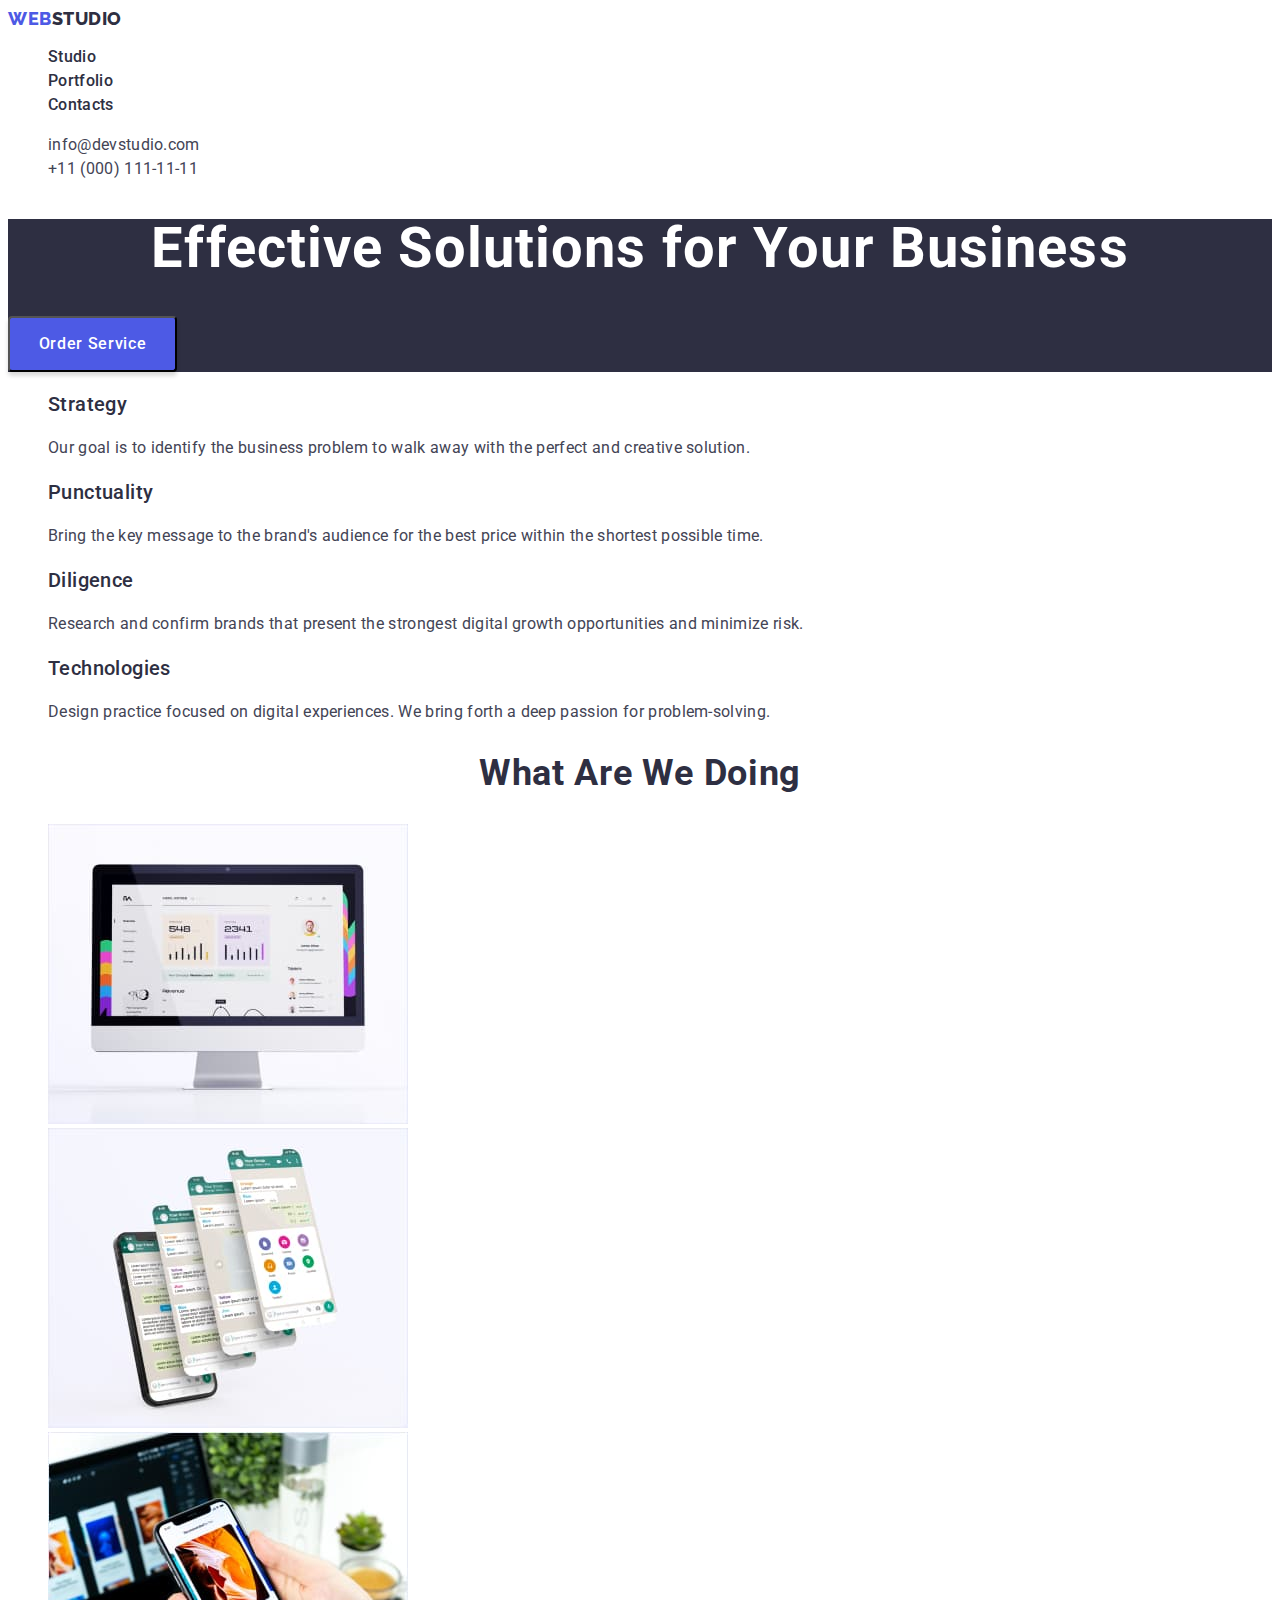
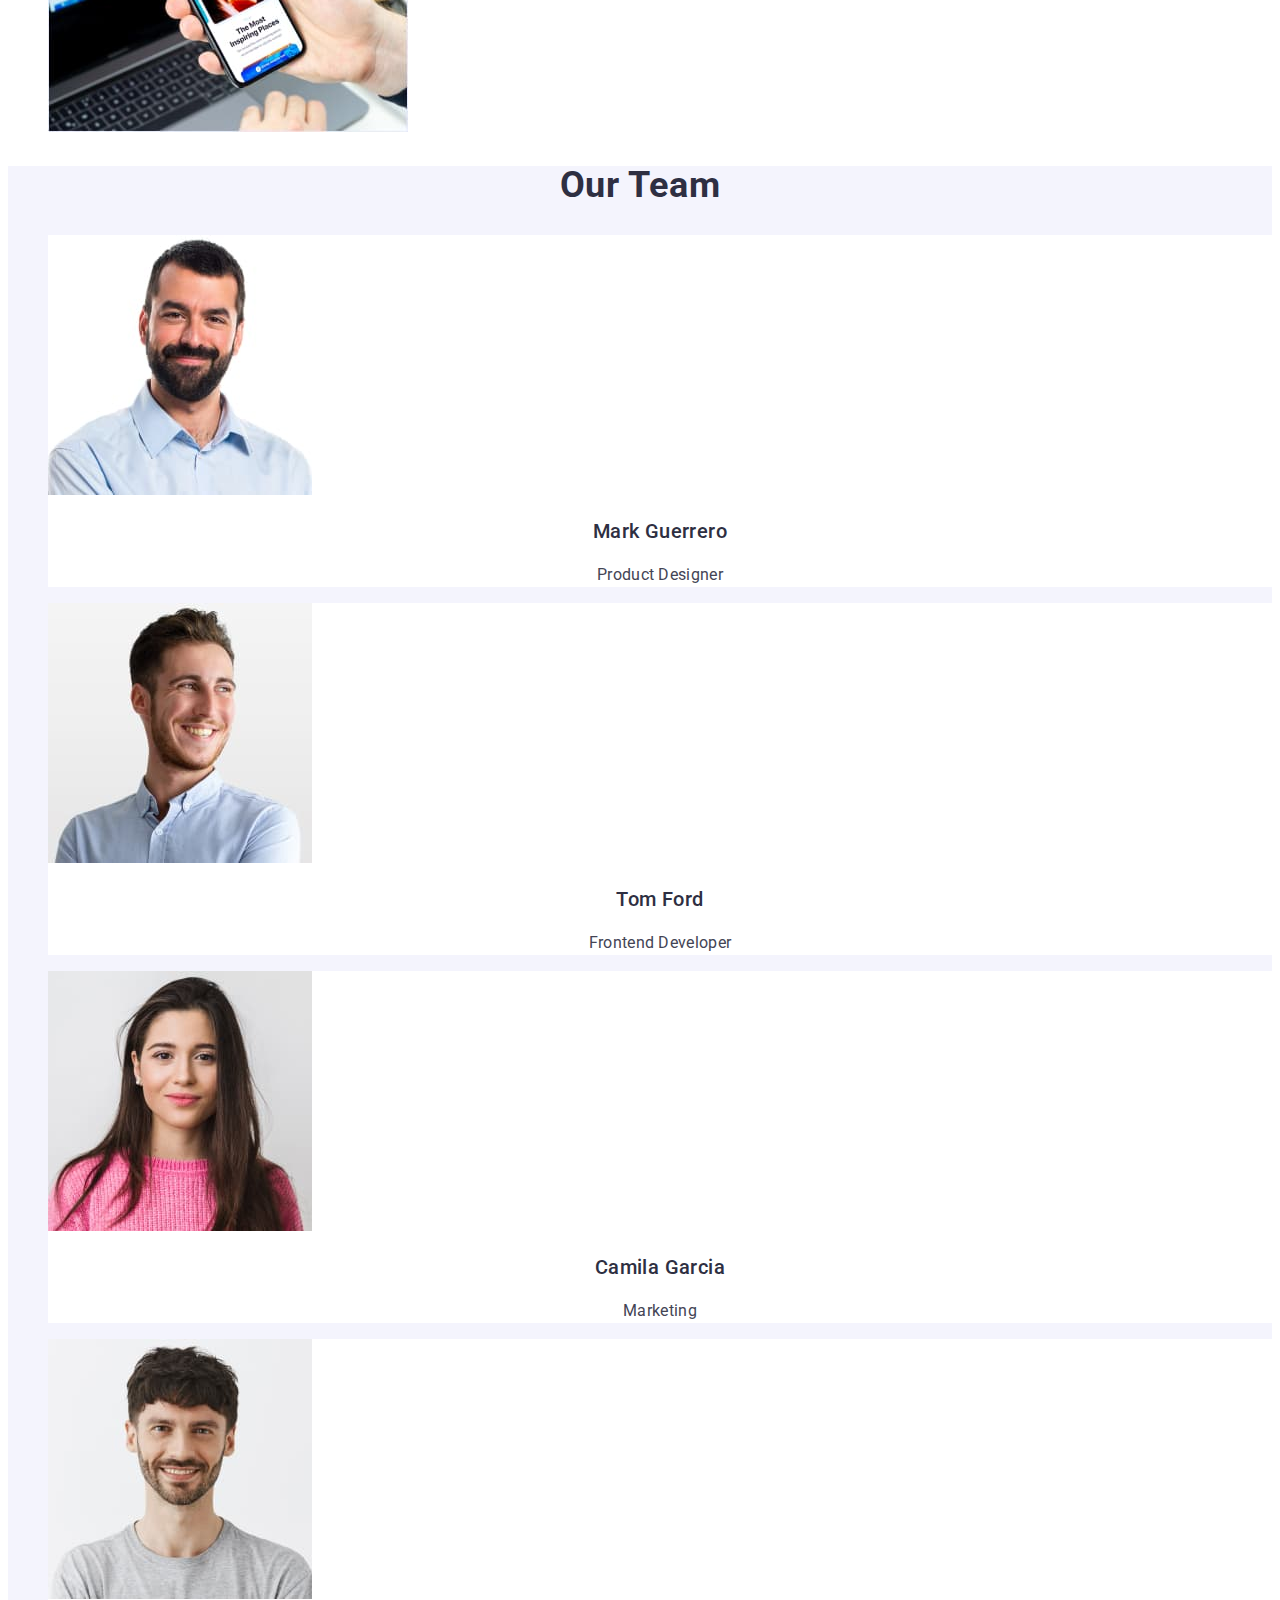
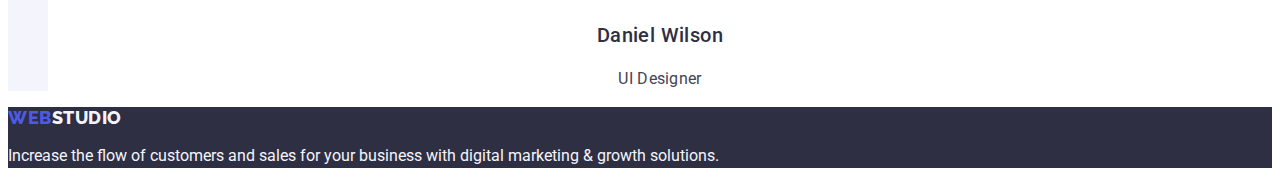
<file: index.html>
<!DOCTYPE html>
<html lang="en">
  <head>
    <meta charset="UTF-8" />
    <meta http-equiv="X-UA-Compatible" content="IE=edge" />
    <meta name="viewport" content="width=device-width, initial-scale=1.0" />
    <title>WebStudio</title>
    <link rel="preconnect" href="https://fonts.googleapis.com" />
    <link rel="preconnect" href="https://fonts.gstatic.com" crossorigin />
    <link rel="preconnect" href="https://fonts.googleapis.com" />
    <link rel="preconnect" href="https://fonts.gstatic.com" crossorigin />
    <link
      href="https://fonts.googleapis.com/css2?family=Raleway:wght@800&family=Roboto:wght@400;500;700&display=swap"
      rel="stylesheet"
    />
    <link rel="stylesheet" href="./css/styles.css" />
  </head>
  <body>
    <header>
      <nav>
        <a class="logo link" href="./index.html">
          Web<span class="logo-studio">Studio</span>
        </a>
        <ul class="list">
          <li><a class="nav-link link" href="./index.html">Studio</a></li>
          <li>
            <a class="nav-link link" href="./portfolio.html">Portfolio</a>
          </li>
          <li><a class="nav-link link" href="">Contacts</a></li>
        </ul>
      </nav>
      <address class="address">
        <ul class="list">
          <li>
            <a class="address-link link" href="mailto:info@devstudio.com"
              >info@devstudio.com</a
            >
          </li>
          <li>
            <a class="address-link link" href="tel:+110001111111"
              >+11 (000) 111-11-11</a
            >
          </li>
        </ul>
      </address>
    </header>
    <main>
      <section class="hero">
        <h1 class="hero-head">Effective Solutions for Your Business</h1>
        <button class="button" type="button">Order Service</button>
      </section>
      <section>
        <h2 class="strengths" hidden>Our strengths</h2>
        <!--Hide h2 in css-->
        <ul class="list">
          <li>
            <h3 class="strengths-head">Strategy</h3>
            <p class="strengths-text">
              Our goal is to identify the business problem to walk away with the
              perfect and creative solution.
            </p>
          </li>
          <li>
            <h3 class="strengths-head">Punctuality</h3>
            <p class="strengths-text">
              Bring the key message to the brand's audience for the best price
              within the shortest possible time.
            </p>
          </li>
          <li>
            <h3 class="strengths-head">Diligence</h3>
            <p class="strengths-text">
              Research and confirm brands that present the strongest digital
              growth opportunities and minimize risk.
            </p>
          </li>
          <li>
            <h3 class="strengths-head">Technologies</h3>
            <p class="strengths-text">
              Design practice focused on digital experiences. We bring forth a
              deep passion for problem-solving.
            </p>
          </li>
        </ul>
      </section>
      <section>
        <h2 class="doing-head">What are we doing</h2>
        <ul class="list">
          <li>
            <img src="./images/img1.jpg" alt="desktop" width="360" />
          </li>
          <li>
            <img src="./images/img2.jpg" alt="mobile support" width="360" />
          </li>
          <li>
            <img
              src="./images/img3.jpg"
              alt="synchronization between devices"
              width="360"
            />
          </li>
        </ul>
      </section>
      <section class="team">
        <h2 class="team-head">Our Team</h2>
        <ul class="list">
          <li class="team-list">
            <img src="./images/mark.jpg" alt="Mark Guerrero foto" width="264" />
            <h3 class="teammate">Mark Guerrero</h3>
            <p class="profession">Product Designer</p>
          </li>
          <li class="team-list">
            <img src="./images/tom.jpg" alt="Tom Ford foto" width="264" />
            <h3 class="teammate">Tom Ford</h3>
            <p class="profession">Frontend Developer</p>
          </li>
          <li class="team-list">
            <img
              src="./images/camila.jpg"
              alt="Camila Garcia foto"
              width="264"
            />
            <h3 class="teammate">Camila Garcia</h3>
            <p class="profession">Marketing</p>
          </li>
          <li class="team-list">
            <img
              src="./images/daniel.jpg"
              alt="Daniel Wilson foto"
              width="264"
            />
            <h3 class="teammate">Daniel Wilson</h3>
            <p class="profession">UI Designer</p>
          </li>
        </ul>
      </section>
    </main>
    <footer class="footer">
      <a class="logo link" href="./index.html">
        Web<span class="logo-studio-footer">Studio</span>
      </a>
      <p class="footer-text">
        Increase the flow of customers and sales for your business with digital
        marketing & growth solutions.
      </p>
    </footer>
  </body>
</html>
</file>
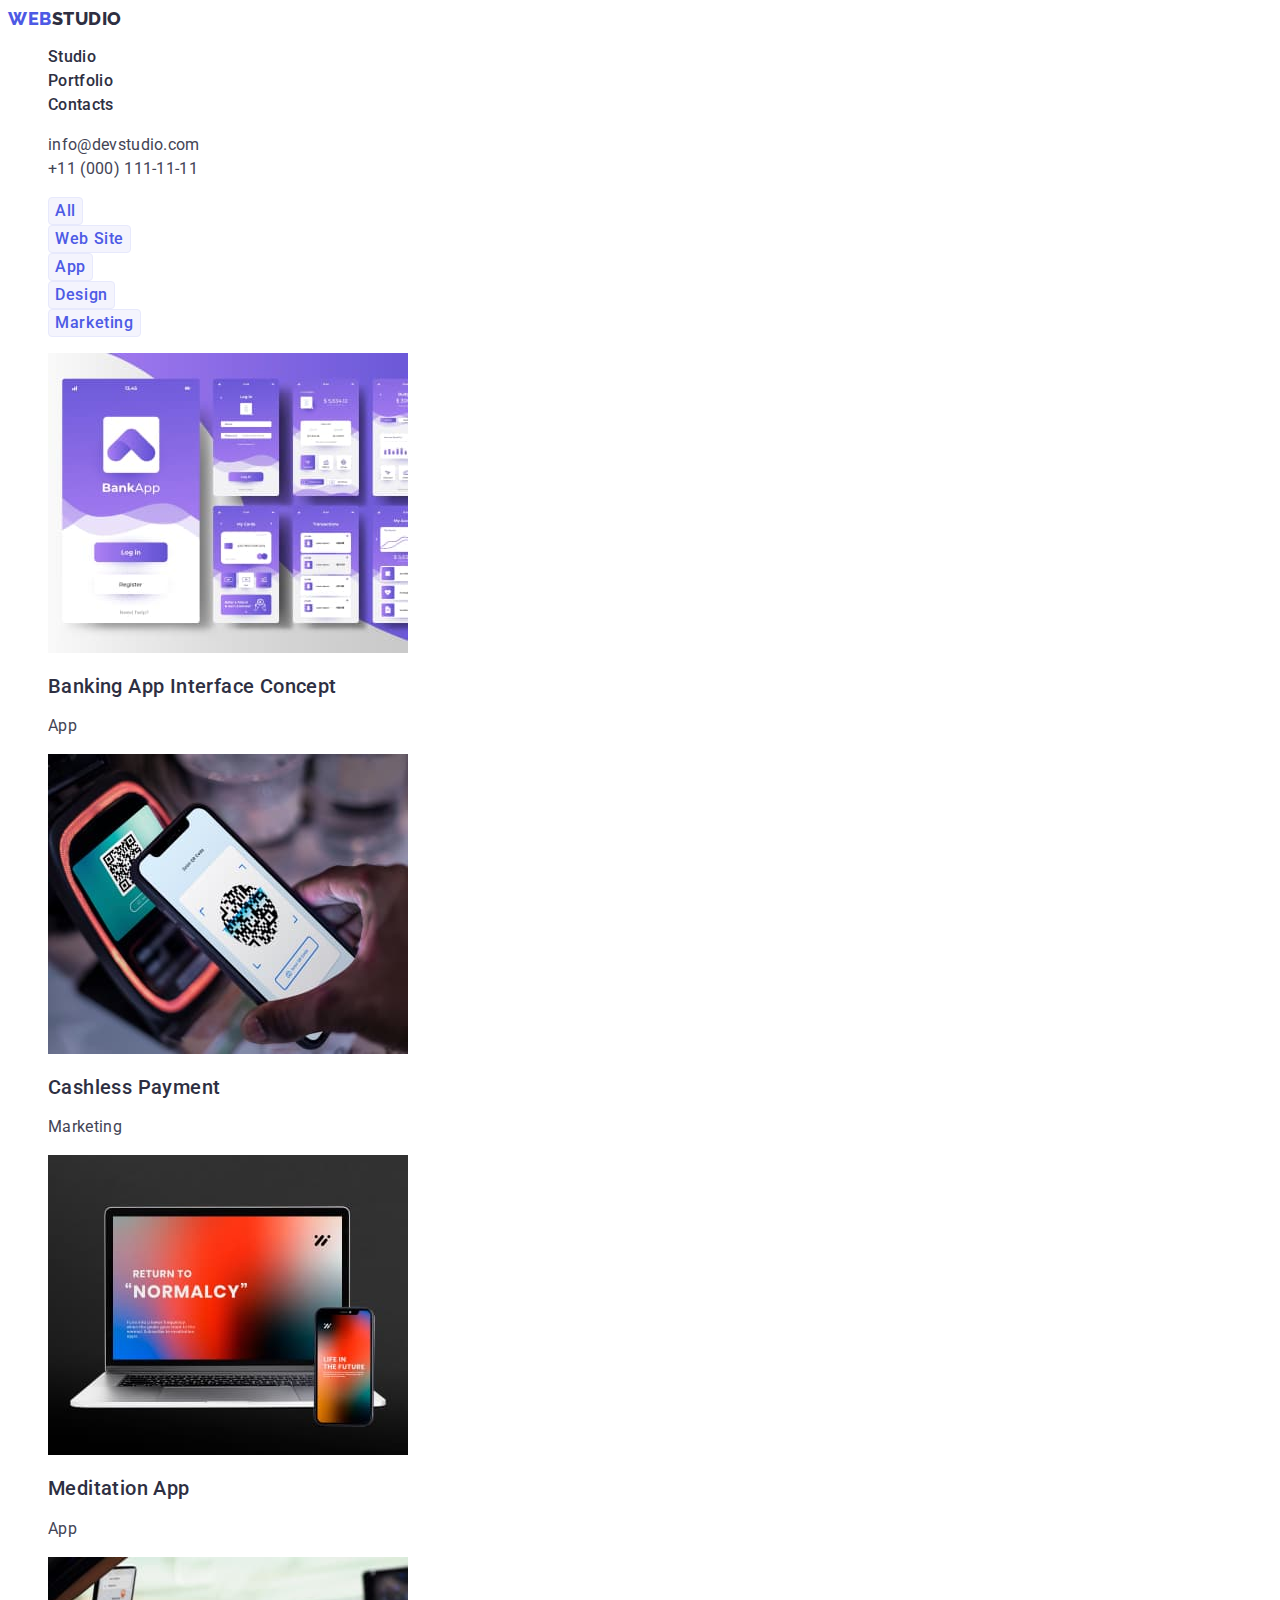
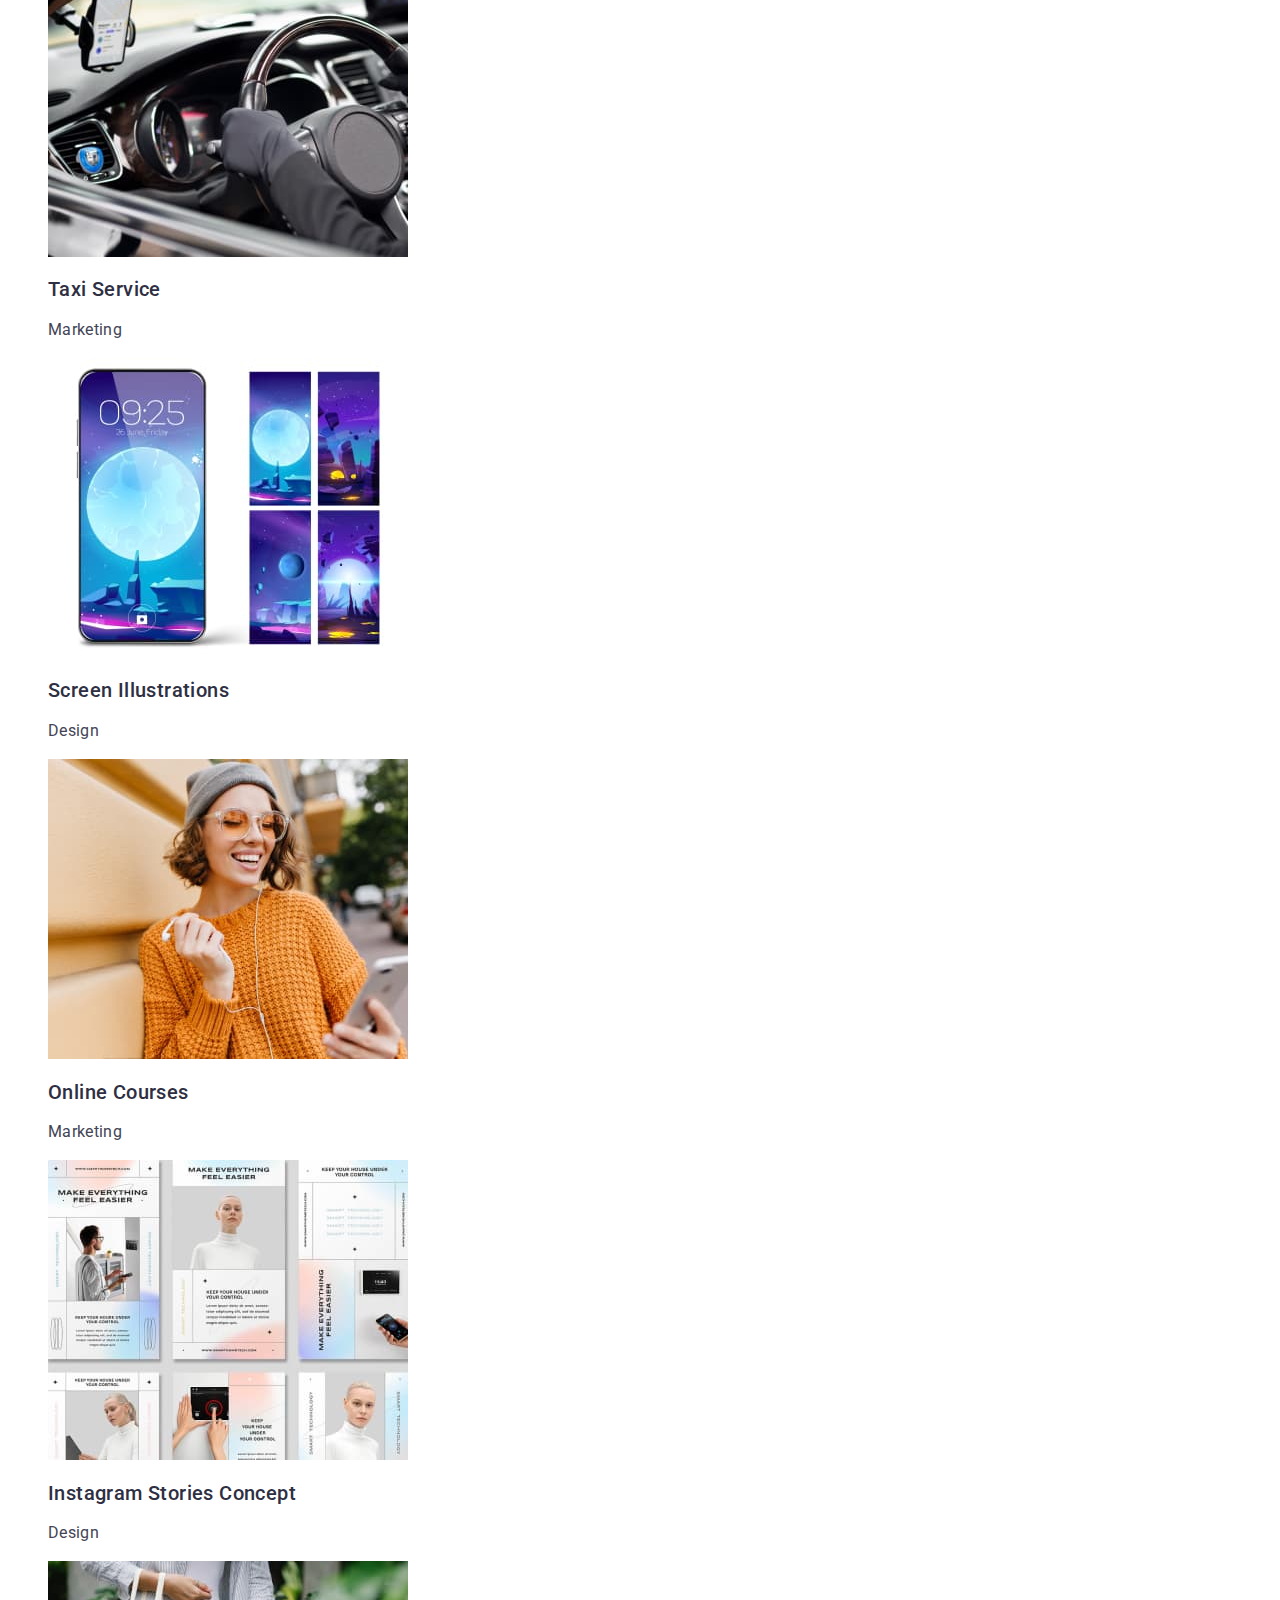
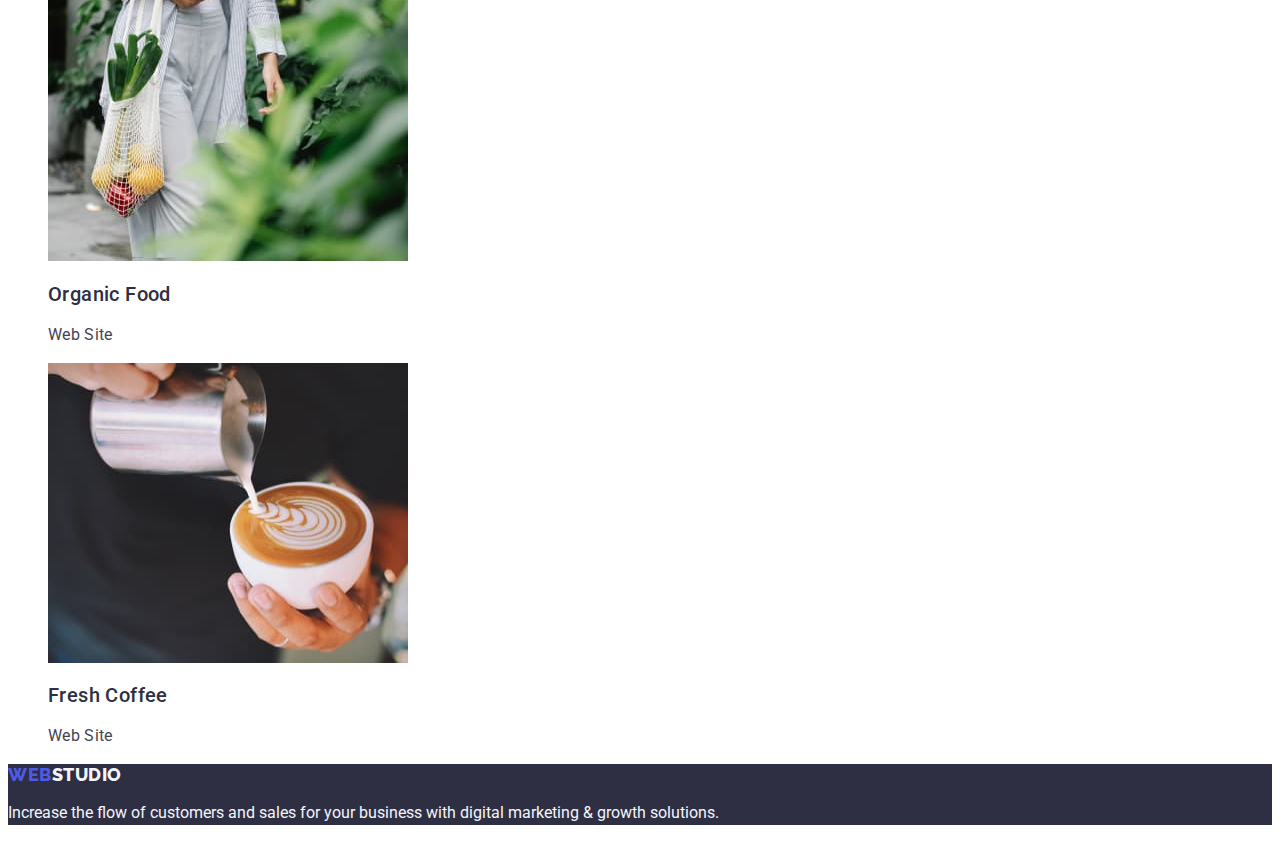
<file: portfolio.html>
<!DOCTYPE html>
<html lang="en">
  <head>
    <meta charset="UTF-8" />
    <meta http-equiv="X-UA-Compatible" content="IE=edge" />
    <meta name="viewport" content="width=device-width, initial-scale=1.0" />
    <title>Portfolio</title>
    <link rel="preconnect" href="https://fonts.googleapis.com" />
    <link rel="preconnect" href="https://fonts.gstatic.com" crossorigin />
    <link rel="preconnect" href="https://fonts.googleapis.com" />
    <link rel="preconnect" href="https://fonts.gstatic.com" crossorigin />
    <link
      href="https://fonts.googleapis.com/css2?family=Raleway:wght@800&family=Roboto:wght@400;500;700&display=swap"
      rel="stylesheet"
    />
    <link rel="stylesheet" href="./css/styles.css" />
  </head>
  <body>
    <header>
      <nav>
        <a class="logo link" href="./index.html">
          Web<span class="logo-studio">Studio</span>
        </a>
        <ul class="list">
          <li><a class="nav-link link" href="./index.html">Studio</a></li>
          <li>
            <a class="nav-link link" href="./portfolio.html">Portfolio</a>
          </li>
          <li><a class="nav-link link" href="">Contacts</a></li>
        </ul>
      </nav>
      <address class="address">
        <ul class="list">
          <li>
            <a class="address-link link" href="mailto:info@devstudio.com"
              >info@devstudio.com</a
            >
          </li>
          <li>
            <a class="address-link link" href="tel:+110001111111"
              >+11 (000) 111-11-11</a
            >
          </li>
        </ul>
      </address>
    </header>
    <main>
      <!--filter buttons-->
      <section>
        <h1 hidden>What are we doing</h1>
        <!--Hide in css-->
        <ul class="list">
          <li><button class="filter-button" type="button">All</button></li>
          <li><button class="filter-button" type="button">Web Site</button></li>
          <li><button class="filter-button" type="button">App</button></li>
          <li><button class="filter-button" type="button">Design</button></li>
          <li>
            <button class="filter-button" type="button">Marketing</button>
          </li>
        </ul>
        <ul class="list">
          <li>
            <a class="link" href=""
              ><img
                src="./images/portfolio/bankig-app.jpg"
                alt="screens from bankig-app"
                width="360"
              />
              <h2 class="discription-head">Banking App Interface Concept</h2>
              <p class="discription">App</p>
            </a>
          </li>
          <li>
            <a class="link" href="">
              <img
                src="./images/portfolio/cashless.jpg"
                alt="cellphone and bank terminal"
                width="360"
              />
              <h2 class="discription-head">Cashless Payment</h2>
              <p class="discription">Marketing</p>
            </a>
          </li>
          <li>
            <a class="link" href="">
              <img
                src="./images/portfolio/meditation.jpg"
                alt="laptop and cellphone"
                width="360"
              />
              <h2 class="discription-head">Meditation App</h2>
              <p class="discription">App</p>
            </a>
          </li>
          <li>
            <a class="link" href="">
              <img
                src="./images/portfolio/car.jpg"
                alt="window view on driver place"
                width="360"
              />
              <h2 class="discription-head">Taxi Service</h2>
              <p class="discription">Marketing</p>
            </a>
          </li>
          <li>
            <a class="link" href="">
              <img
                src="./images/portfolio/screen.jpg"
                alt="wallpaper example"
                width="360"
              />
              <h2 class="discription-head">Screen Illustrations</h2>
              <p class="discription">Design</p>
            </a>
          </li>
          <li>
            <a class="link" href="">
              <img
                src="./images/portfolio/courses.jpg"
                alt="girl with phone"
                width="360"
              />
              <h2 class="discription-head">Online Courses</h2>
              <p class="discription">Marketing</p>
            </a>
          </li>
          <li>
            <a class="link" href="">
              <img
                src="./images/portfolio/instagram.jpg"
                alt="design examples"
                width="360"
              />
              <h2 class="discription-head">Instagram Stories Concept</h2>
              <p class="discription">Design</p>
            </a>
          </li>
          <li>
            <a class="link" href="">
              <img
                src="./images/portfolio/food.jpg"
                alt="bag with vegetables"
                width="360"
              />
              <h2 class="discription-head">Organic Food</h2>
              <p class="discription">Web Site</p>
            </a>
          </li>
          <li>
            <a class="link" href="">
              <img
                src="./images/portfolio/coffee.jpg"
                alt="cup of latte"
                width="360"
              />
              <h2 class="discription-head">Fresh Coffee</h2>
              <p class="discription">Web Site</p>
            </a>
          </li>
        </ul>
      </section>
    </main>
    <footer class="footer">
      <a class="logo link" href="./index.html">
        Web<span class="logo-studio-footer">Studio</span>
      </a>
      <p class="footer-text">
        Increase the flow of customers and sales for your business with digital
        marketing & growth solutions.
      </p>
    </footer>
  </body>
</html>
</file>
<file: css/styles.css>
:root {
    --brand-color: #2E2F42;
    --text-color: #434455;
    --background-color: #E5E5E5;
    --nav-color: #404BBF;
    --background-color-gray: #F4F4FD;
    --footer-text-color: #F4F4FD;
    --logo-web-color: #4D5AE5;
    --font-alternative: 'Raleway', sans-serif;
}
body {
    color: var(--text-color);
    font-family: 'Roboto', sans-serif;
    background-color: #FFFFFF;
}
.logo {
    font-family: var(--font-alternative);
        font-weight: 800;
        font-size: 18px;
        line-height: 1.17;
        letter-spacing: 0.03em;
        text-transform: uppercase;
        color: var(--logo-web-color);
}
.link {
    text-decoration: none;
}
.logo-studio {
    color: var(--brand-color);
}
.list {
    list-style: none;
}
.nav-link {
    font-weight: 500;
    font-size: 16px;
    line-height: 1.5;
    letter-spacing: 0.02em;
    color: var(--brand-color);
}
.nav-link:hover, .nav-link:focus {
    color: var(--nav-color);
}
.address {
    font-style: normal;
}
.address-link {
        color: var(--text-color);
    font-size: 16px;
    line-height: 1.5;
    letter-spacing: 0.02em;
}
.address-link:active {
    color: var(--text-color);
    font-size: 16px;
    line-height: 1.5;
    letter-spacing: 0.02em;
}
.address-link:hover,
.address-link:focus {
    color: var(--nav-color);
}
.hero {
    background-color: var(--brand-color);
}
.hero-head {
    font-weight: 700;
    font-size: 56px;
    line-height: 1.07;
    color: #fff;
    text-align: center;
    letter-spacing: 0.02em;
}
.button {
    cursor: pointer;
        width: 169px;
        height: 56px;
        background: var(--logo-web-color);
        box-shadow: 0px 4px 4px rgba(0, 0, 0, 0.15);
        border-radius: 4px;
    font-weight: 500;
    font-family: 'Roboto', sans-serif;
        font-size: 16px;
        line-height: 1.5;  
        letter-spacing: 0.04em;
        color: #FFFFFF;
}
.button:hover, .button:focus {
    background-color: var(--nav-color);
} 
.strengths-head {
    font-weight: 500;
        font-size: 20px;
        line-height: 1.2;
        letter-spacing: 0.02em;
        color: var(--brand-color);
}
.strengths-text {
    font-size: 16px;
        line-height: 1.5;
        letter-spacing: 0.02em;
}
.doing-head {
    font-weight: 700;
        font-size: 36px;
        line-height: 1.11;
        text-align: center;
        text-transform: capitalize;
        letter-spacing: 0.02em;
        color: var(--brand-color);
}
.team {
    background-color: var(--background-color-gray);
}
.team-head {
    font-weight: 700;
        font-size: 36px;
        line-height: 1.11;
        text-align: center;
        text-transform: capitalize;
        letter-spacing: 0.02em;
        color: var(--brand-color);
}
.team-list {
    background-color: #FFFFFF;
}
.teammate {
    font-weight: 500;
        font-size: 20px;
        line-height: 1.2;
        text-align: center;
        letter-spacing: 0.02em;
        color: var(--brand-color);
}
.profession {
    font-size: 16px;
        line-height: 1.5;
        text-align: center;
        letter-spacing: 0.02em;
}
.footer {
    background-color: var(--brand-color);
}
.logo-studio-footer {
    color: var(--footer-text-color);
}
.footer-text {
    font-size: 16px;
        line-height: 1.5;
        color: var(--footer-text-color);
}
/* Portfolio */
.filter-button {
        font-family: 'Roboto', sans-serif;
        letter-spacing: 0.04em;
        background: var(--background-color-gray);
        border: 1px solid #E7E9FC;
        border-radius: 4px;
        color: var(--logo-web-color);
        font-weight: 500;
        font-size: 16px;
        line-height: 1.5;
        cursor: pointer;
}
.filter-button:hover,
.filter-button:focus {
    background-color: var(--nav-color);
    color: #FFFFFF;
}
.discription-head {
    font-weight: 500;
        font-size: 20px;
        line-height: 1.2;
        letter-spacing: 0.02em;
        color: var(--brand-color);
}
.discription {
    font-size: 16px;
        line-height: 1.5;
        letter-spacing: 0.02em;
        color: var(--text-color);
}
</file>
